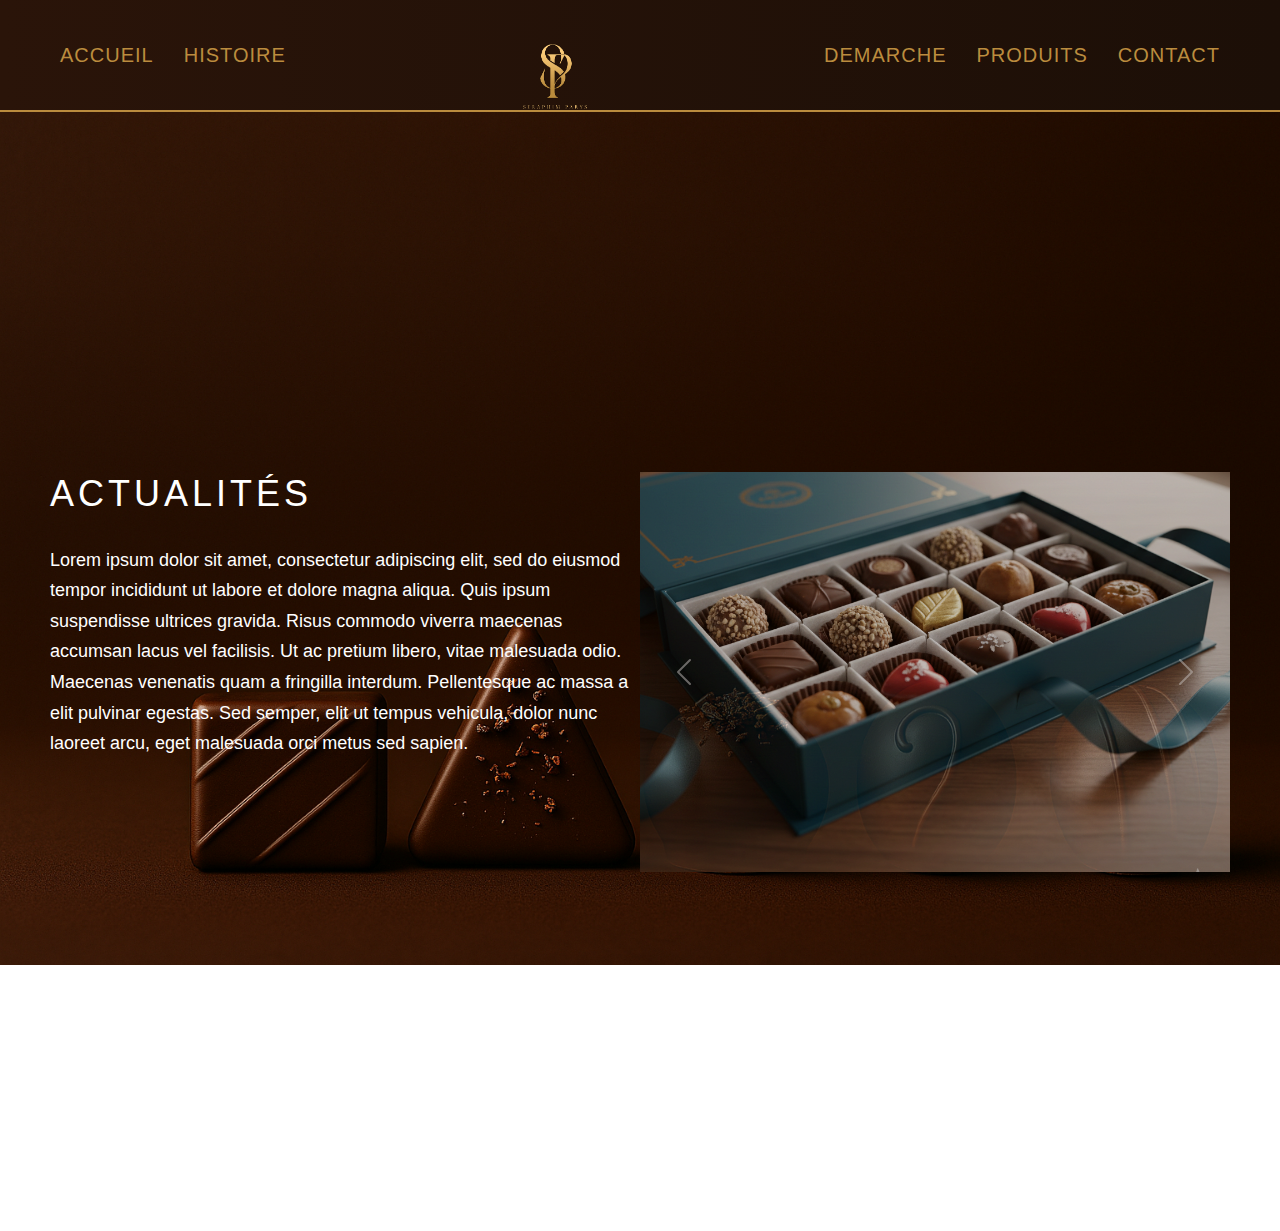
<file: SP_prototype/actualites.html>
<!DOCTYPE html>
<html lang="en">
<head>
    <meta charset="UTF-8">
    <meta name="viewport" content="width=device-width, initial-scale=1">
    <title>Actualités</title>
    <!-- lien vers le css -->
    <link href="App/includes/bootstrap-5.3.8-dist/css/bootstrap.css" rel="stylesheet">
    <script src="App/includes/bootstrap-5.3.8-dist/js/bootstrap.bundle.js"></script>
    <link href="App/css/main.css" rel="stylesheet">
    <link href="App/css/actualites.css" rel="stylesheet">

</head>
<body>

<!-- NAVBAR -->
<div class="navbar">
    <ul class="nav-left">
        <li><a href="index.html">ACCUEIL</a></li>
        <li><a href="histoire.html">HISTOIRE</a></li>
    </ul>

    <!-- logo -->
    <div class="logo">
        <img src="App/img/logo_sp_png.png" alt="Logo Seraphim">
    </div>

    <!-- navbar suite -->
    <ul class="nav-right">
        <li><a href="demarche.html">DEMARCHE</a></li>
        <li><a href="produits.html">PRODUITS</a></li>
        <li><a href="contact.html">CONTACT</a></li>
    </ul>
</div>
<div class="background">
    <div class="actualites">
        <div class="texte">
            <h1>ACTUALITÉS</h1>
            <p>
                Lorem ipsum dolor sit amet, consectetur adipiscing elit, sed do eiusmod
                tempor incididunt ut labore et dolore magna aliqua. Quis ipsum
                suspendisse ultrices gravida. Risus commodo viverra maecenas accumsan
                lacus vel facilisis. Ut ac pretium libero, vitae malesuada odio.
                Maecenas venenatis quam a fringilla interdum. Pellentesque ac massa a
                elit pulvinar egestas. Sed semper, elit ut tempus vehicula, dolor nunc
                laoreet arcu, eget malesuada orci metus sed sapien.
            </p>
        </div>

        <div  id="carouselExample" class="carousel slide">
            <div class="carousel-inner">
                <div class="carousel-item active">
                    <img src="App/img/Gemini_Generated_Image_2evo6n2evo6n2evo.png" class="d-block w-100" alt="...">
                </div>
                <div class="carousel-item">
                    <img src="App/img/Gemini_Generated_Image_40pgtc40pgtc40pg.png" class="d-block w-100" alt="...">
                </div>
                <div class="carousel-item ">
                    <img src="App/img/Gemini_Generated_Image_k2cpn0k2cpn0k2cp.png" class="d-block w-100" alt="...">
                </div>
                <div class="carousel-item ">
                    <img src="App/img/Gemini_Generated_Image_l9rztzl9rztzl9rz.png" class="d-block w-100" alt="...">
                </div>
            </div>
            <button class="carousel-control-prev" type="button" data-bs-target="#carouselExample" data-bs-slide="prev">
                <span class="carousel-control-prev-icon" aria-hidden="true"></span>
                <span class="visually-hidden">Previous</span>
            </button>
            <button class="carousel-control-next" type="button" data-bs-target="#carouselExample" data-bs-slide="next">
                <span class="carousel-control-next-icon" aria-hidden="true"></span>
                <span class="visually-hidden">Next</span>
            </button>
        </div>

    </div>
</div>
</body>
</html>
</file>
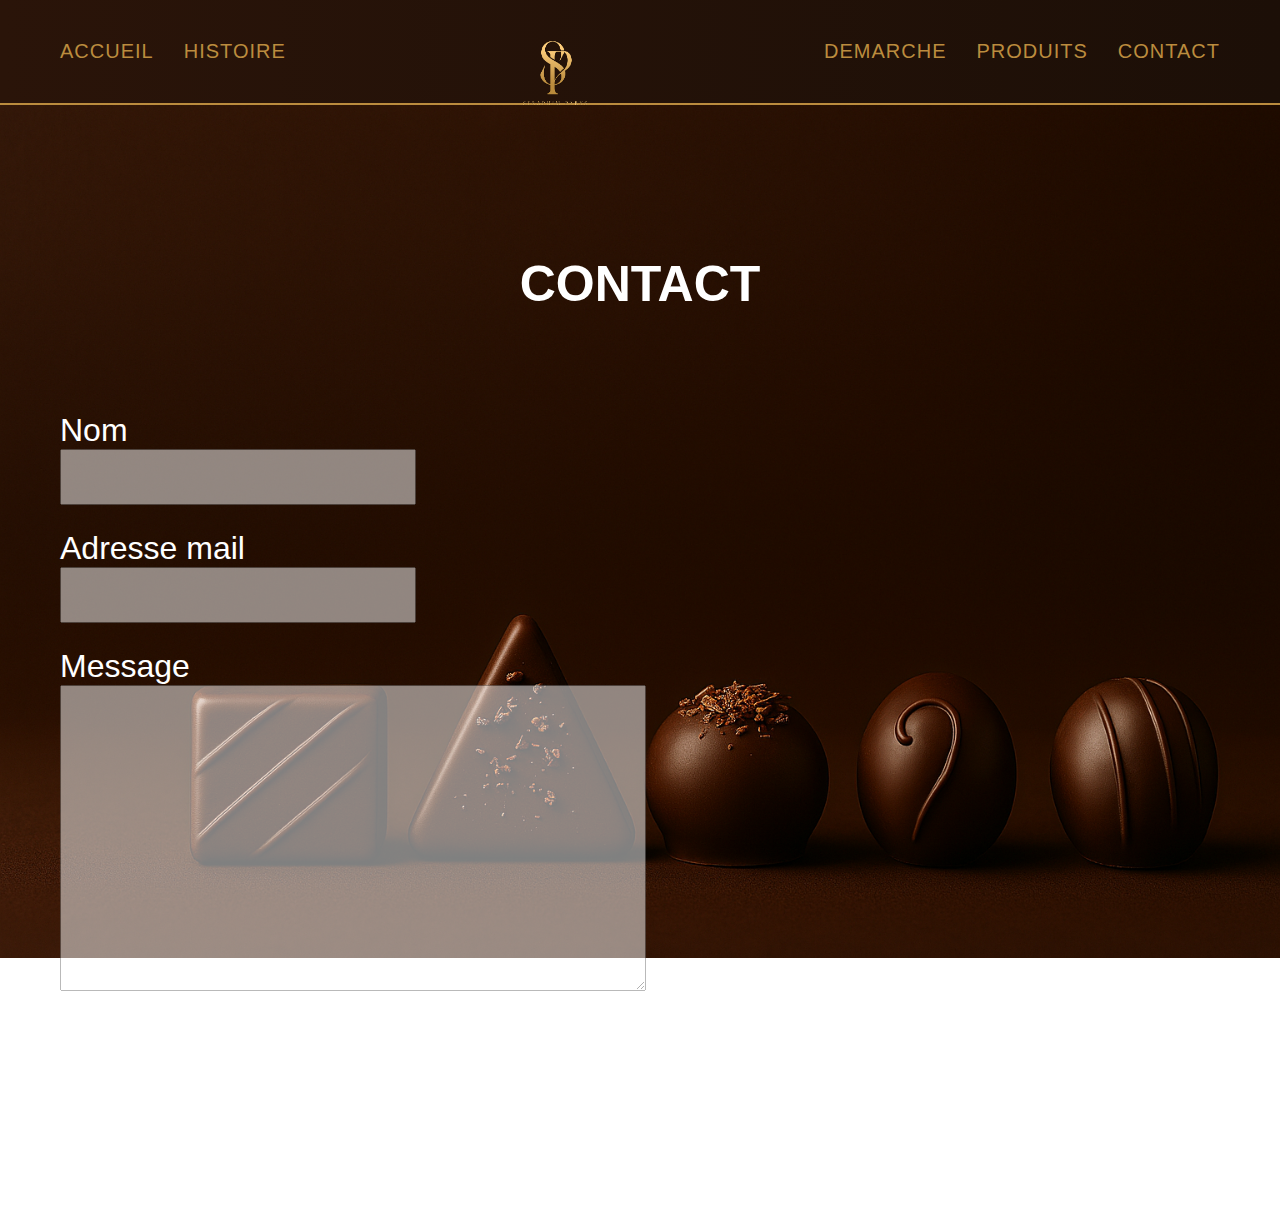
<file: SP_prototype/contact.html>
<!DOCTYPE html>
<html lang="en">
<head>
    <meta charset="UTF-8">
    <meta name="viewport" content="width=device-width, initial-scale=1">
    <!-- lien vers le css -->
    <link href="App/css/main.css" rel="stylesheet">
    <link rel="stylesheet" href="App/css/contact.css">
</head>
<body>

<!-- NAVBAR -->
<nav class="navbar">
    <ul class="nav-left">
        <li><a href="index.html">ACCUEIL</a></li>
        <li><a href="histoire.html">HISTOIRE</a></li>
    </ul>

    <!-- logo -->
    <div class="logo">
        <img src="App/img/logo_sp_png.png" alt="Logo Seraphim">
    </div>

    <!-- navbar suite -->
    <ul class="nav-right">
        <li><a href="demarche.html">DEMARCHE</a></li>
        <li><a href="produits.html">PRODUITS</a></li>
        <li><a href="contact.html">CONTACT</a></li>
    </ul>
</nav>

<div class="background">
    <div class="content">
        <h1>CONTACT</h1>
        <form action="#" method="post">
            <label>Nom</label>
            <input type="text">
            <label>Adresse mail</label>
            <input type="text">
            <label>Message</label>
            <textarea></textarea>
        </form>
    </div>
</div>
</body>
</html>
</file>
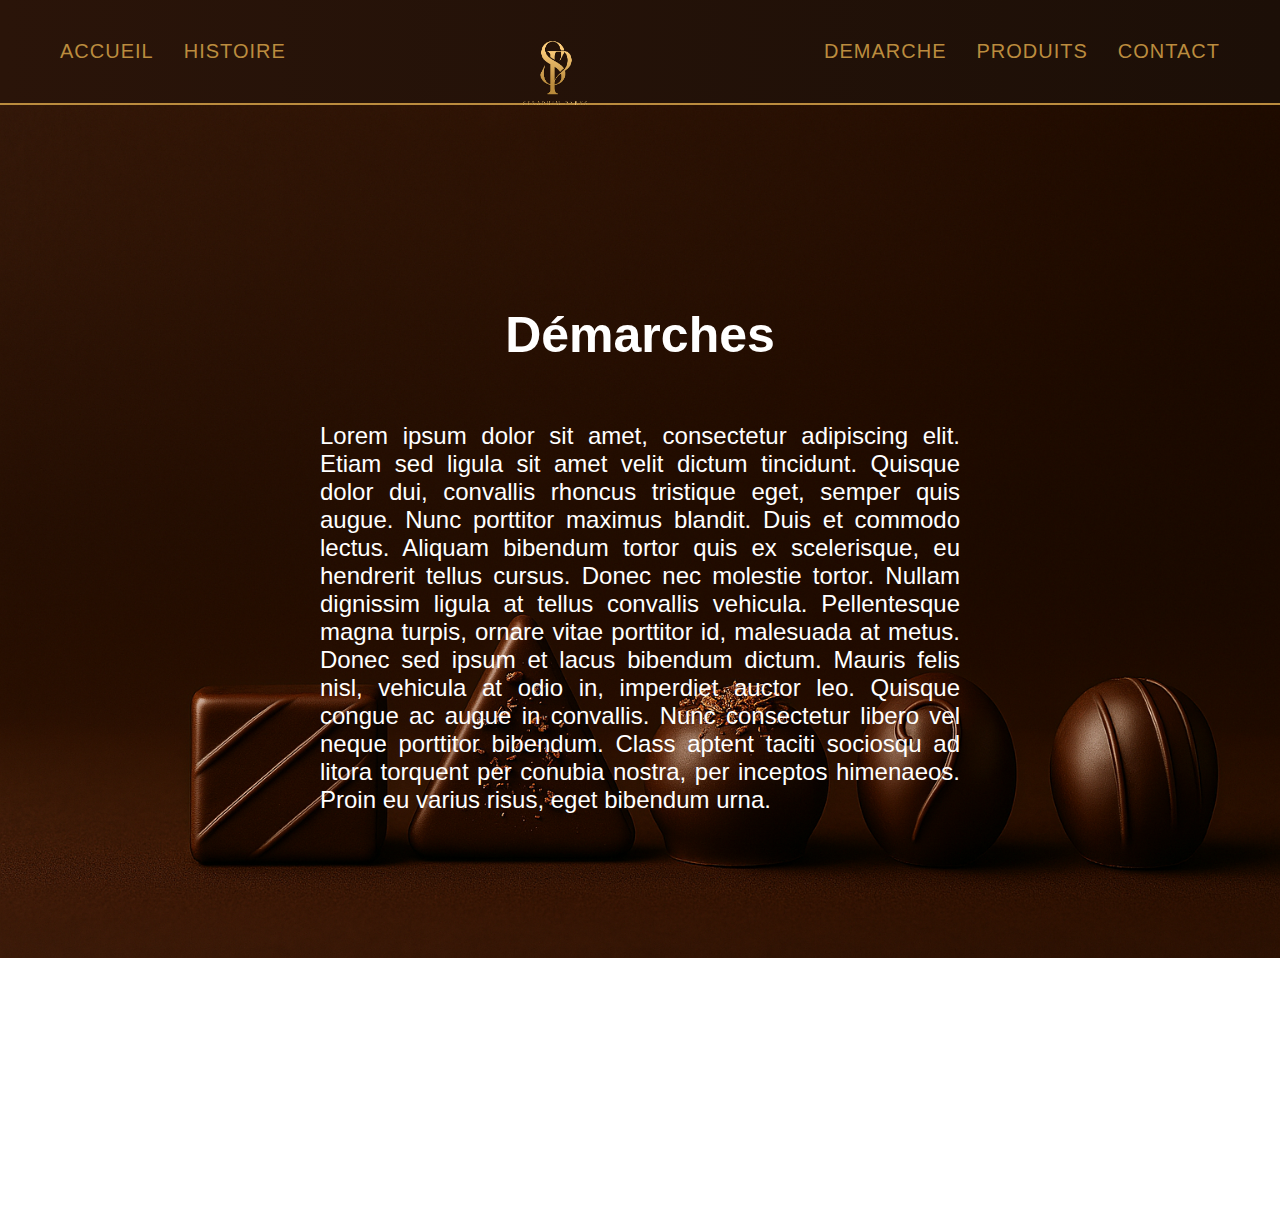
<file: SP_prototype/demarche.html>
<!DOCTYPE html>
<html lang="en">
<head>
    <meta charset="UTF-8">
    <meta name="viewport" content="width=device-width, initial-scale=1">
    <!-- lien vers le css -->
    <link href="App/css/main.css" rel="stylesheet">
    <link href="App/css/demarche.css" rel="stylesheet">
</head>
<body>

<!-- NAVBAR -->
<nav class="navbar">
    <ul class="nav-left">
        <li><a href="index.html">ACCUEIL</a></li>
        <li><a href="histoire.html">HISTOIRE</a></li>
    </ul>

    <!-- logo -->
    <div class="logo">
        <img src="App/img/logo_sp_png.png" alt="Logo Seraphim">
    </div>

    <!-- navbar suite -->
    <ul class="nav-right">
        <li><a href="demarche.html">DEMARCHE</a></li>
        <li><a href="produits.html">PRODUITS</a></li>
        <li><a href="contact.html">CONTACT</a></li>
    </ul>
</nav>

<div class="background">
    <div class="histoire">
        <div class="histoire-content">
            <h1>Démarches</h1>
            <p>
                Lorem ipsum dolor sit amet, consectetur adipiscing elit.
                Etiam sed ligula sit amet velit dictum tincidunt. Quisque dolor dui,
                convallis rhoncus tristique eget, semper quis augue. Nunc porttitor
                maximus blandit. Duis et commodo lectus. Aliquam bibendum tortor quis
                ex scelerisque, eu hendrerit tellus cursus. Donec nec molestie tortor.
                Nullam dignissim ligula at tellus convallis vehicula. Pellentesque magna
                turpis, ornare vitae porttitor id, malesuada at metus. Donec sed ipsum et
                lacus bibendum dictum. Mauris felis nisl, vehicula at odio in, imperdiet
                auctor leo. Quisque congue ac augue in convallis. Nunc consectetur libero
                vel neque porttitor bibendum. Class aptent taciti sociosqu ad litora
                torquent per conubia nostra, per inceptos himenaeos. Proin eu varius risus,
                eget bibendum urna.
            </p>
        </div>
    </div>
</div>
</body>
</html>
</file>
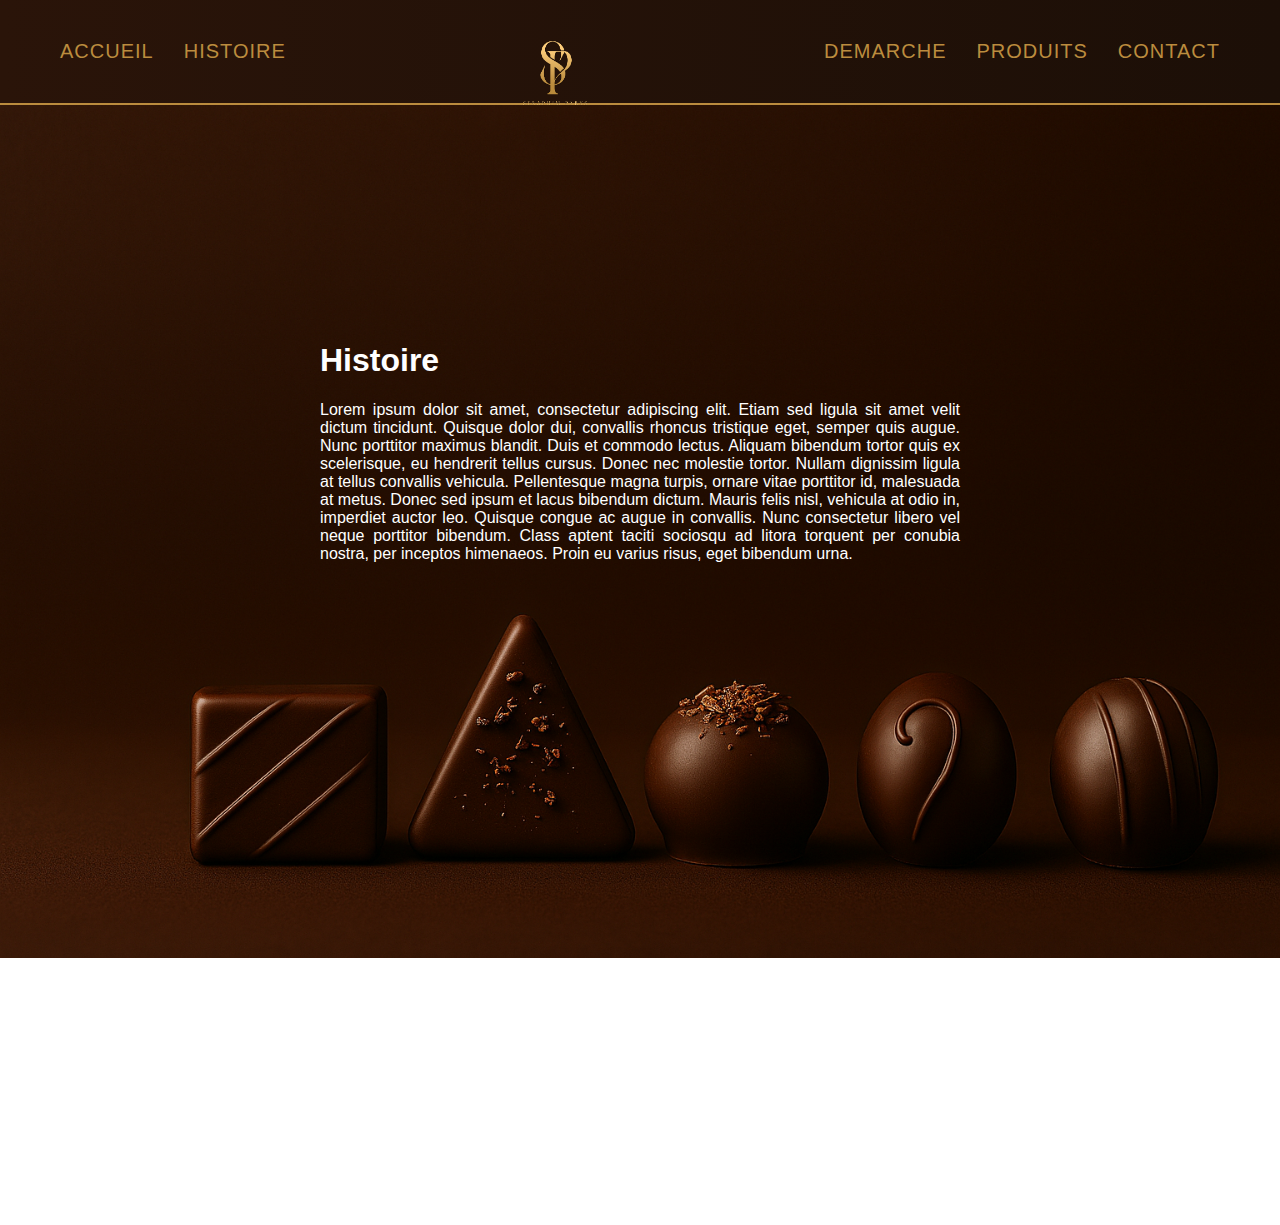
<file: SP_prototype/histoire.html>
<!DOCTYPE html>
<html lang="en">
<head>
    <meta charset="UTF-8">
    <meta name="viewport" content="width=device-width, initial-scale=1">
    <!-- lien vers le css -->
    <title>Histoire</title>
    <link href="App/css/main.css" rel="stylesheet">
    <link href="App/css/histoire.css" rel="stylesheet">
</head>
<body>

<!-- NAVBAR -->
<nav class="navbar">
    <ul class="nav-left">
        <li><a href="index.html">ACCUEIL</a></li>
        <li><a href="histoire.html">HISTOIRE</a></li>
    </ul>

    <!-- logo -->
    <div class="logo">
        <img src="App/img/logo_sp_png.png" alt="Logo Seraphim">
    </div>

    <!-- navbar suite -->
    <ul class="nav-right">
        <li><a href="demarche.html">DEMARCHE</a></li>
        <li><a href="produits.html">PRODUITS</a></li>
        <li><a href="contact.html">CONTACT</a></li>
    </ul>
</nav>

<div class="background">
    <div class="histoire">
        <div class="histoire-content">
            <h1>Histoire</h1>
            <p>
                Lorem ipsum dolor sit amet, consectetur adipiscing elit.
                Etiam sed ligula sit amet velit dictum tincidunt. Quisque dolor dui,
                convallis rhoncus tristique eget, semper quis augue. Nunc porttitor
                maximus blandit. Duis et commodo lectus. Aliquam bibendum tortor quis
                ex scelerisque, eu hendrerit tellus cursus. Donec nec molestie tortor.
                Nullam dignissim ligula at tellus convallis vehicula. Pellentesque magna
                turpis, ornare vitae porttitor id, malesuada at metus. Donec sed ipsum et
                lacus bibendum dictum. Mauris felis nisl, vehicula at odio in, imperdiet
                auctor leo. Quisque congue ac augue in convallis. Nunc consectetur libero
                vel neque porttitor bibendum. Class aptent taciti sociosqu ad litora
                torquent per conubia nostra, per inceptos himenaeos. Proin eu varius risus,
                eget bibendum urna.
            </p>
        </div>
    </div>
</div>
</body>
</html>
</file>
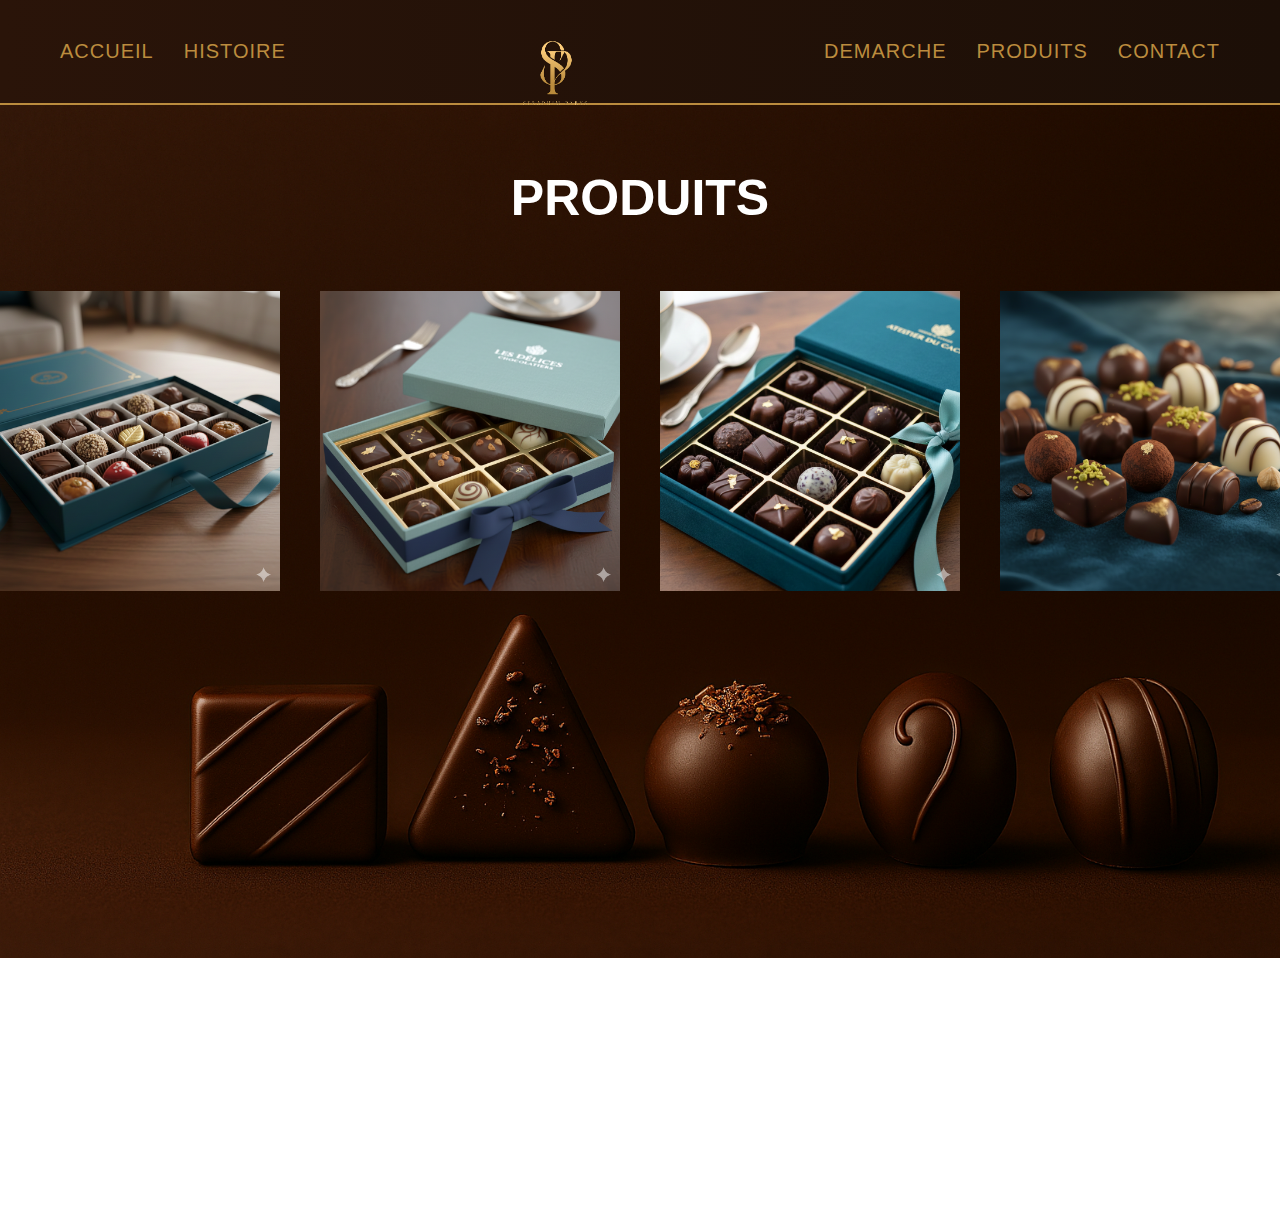
<file: SP_prototype/produits.html>
<!DOCTYPE html>
<html lang="en">
<head>
    <meta charset="UTF-8">
    <meta name="viewport" content="width=device-width, initial-scale=1">
    <!-- lien vers le css -->
    <link href="App/css/main.css" rel="stylesheet">
    <link href="App/css/produits.css" rel="stylesheet">
</head>
<body>

<!-- NAVBAR -->
<nav class="navbar">
    <ul class="nav-left">
        <li><a href="index.html">ACCUEIL</a></li>
        <li><a href="histoire.html">HISTOIRE</a></li>
    </ul>

    <!-- logo -->
    <div class="logo">
        <img src="App/img/logo_sp_png.png" alt="Logo Seraphim">
    </div>

    <!-- navbar suite -->
    <ul class="nav-right">
        <li><a href="demarche.html">DEMARCHE</a></li>
        <li><a href="produits.html">PRODUITS</a></li>
        <li><a href="contact.html">CONTACT</a></li>
    </ul>
</nav>

<div class="background">
    <h1>PRODUITS</h1>
    <div class="produits">
        <div class="produit">
            <img src="App/img/Gemini_Generated_Image_2evo6n2evo6n2evo.png" alt="produit1">
        </div>

        <div class="produit">
            <img src="App/img/Gemini_Generated_Image_40pgtc40pgtc40pg.png" alt="produit2">
        </div>

        <div class="produit">
            <img src="App/img/Gemini_Generated_Image_k2cpn0k2cpn0k2cp.png" alt="produit3">
        </div>

        <div class="produit">
            <img src="App/img/Gemini_Generated_Image_l9rztzl9rztzl9rz.png" alt="produit4">
        </div>
    </div>
</div>


</body>
</html>
</file>
<file: SP_prototype/App/css/main.css>
body {
    margin: 0;
    font-family: "Arial";
    color: white;
    gap: 0;
}

/* NAVBAR */
.navbar {
    display: flex;
    justify-content: space-between;
    align-items: center;
    padding: 40px 60px;
    background: linear-gradient(to right, #2a1409, #1c0f07);
    color: #bb8c3e;
    border-bottom: solid 1px #bb8c3e;
}

/* NAVBAR liste */
.navbar ul {
    list-style: none;
    display: flex;
    gap: 30px;
    margin: 0;
    padding: 0;
}

/* NAVBAR txt*/
a {
    text-decoration: none;
    color: #bb8c3e;
    font-size: 20px;
    letter-spacing: 1px;
    z-index: 2;
}

.background {
    background-image: url("../img/background1.png");
    min-height: 1120px;
    background-repeat: no-repeat;
    background-size: 100%;
    border: none;
    border-top: solid 1px #bb8c3e;
}

/* superposition de liens*/
a:hover {
    background-color: lightgoldenrodyellow;
    color: #2a1409; /* pour contraste */
}

/* Logo taille */
.navbar > .logo >  img {
    width: 180px;
    height: auto;
    position: absolute;
    transform: translate(-50%, -30%);
}

/* Ligne fine sous la navbar */
.navbar-bottom {
    height: 1px;
    background-color: #bb8c3e;
}

/* Texte central sous la ligne */
.title {
    text-align: center;
    font-size: 26px;
    letter-spacing: 10px;
    margin: 20px 0;
    color: #bb8c3e;
}

/* logo titre */
.logo {


}

footer >div{
    display: flex;
    flex-direction: row;
    justify-content: space-between;
}

footer {
    padding: 40px 60px;
    bottom: 0;
    background: linear-gradient(to right, #2a1409, #1c0f07);
    border-top: solid 1px #bb8c3e;
}
</file>
<file: SP_prototype/App/css/actualites.css>
/* TEXTE */
.texte h1 {
    font-size: 36px;
    letter-spacing: 4px;
    margin-bottom: 30px;
}

.texte p {
    font-size: large;
    line-height: 1.7;

}

.texte {
    max-width: 50%;
}

/* CAROUSEL */
.carousel {
    width: 50%;
    display: flex;
    justify-content: center;
    align-items: center;
    opacity: 75%;
}

.carousel-inner{
    height: 400px;
}

.carousel-item > img{
    position: absolute;
    left: 50%;
    top: 25%;

    transform: translate(-50%,-25%);
}




/* RESPONSIVE */
@media (max-width: 900px) {
    .actualites {
        grid-template-columns: 1fr;
        text-align: center;
    }

    .texte p {
        margin: 0 auto;
    }
}

.background{
    display: flex;
    flex-direction: column;
    justify-content: center;
}

.actualites{
    margin: 50px;
    display: flex;
    flex-direction: row;
    justify-content: space-around;
}
</file>
<file: SP_prototype/App/css/contact.css>
form{
    align-self: center;
    display: flex;
    flex-direction: column;
    padding: 40px 60px;
}
form input{
    width: 30%;
    height: 50px;
    opacity: 50%;
    font-size: xx-large;
}

label{
    margin-top: 25px;
    font-size: xx-large;
}

textarea{
    opacity: 50%;
    width: 50%;
    height: 300px;
    font-size: xx-large;
}

h1 {

    text-align: center;
    font-size: 50px;
}

.content {
    margin-top: 150px;
}
</file>
<file: SP_prototype/App/css/demarche.css>
.histoire {
    min-height: 100vh;
    display: flex;
    justify-content: center;
    align-items: center;
    text-align: center;
}
.histoire-content {
    display: flex;
    flex-direction: column;
    justify-content: center;

}

.histoire-content h1 {
    color: white;
    font-size: 50px;
}

.histoire-content > p{
    width: 50%;
    align-self: center;
    text-align: justify;
    color: white;
    font-size: x-large;
}
</file>
<file: SP_prototype/App/css/histoire.css>
.histoire {
    min-height: 100vh;
    display: flex;
    justify-content: center;
    align-items: center;
    text-align: center;
}
.histoire-content {
    position: absolute;
    top: 50%;
    left: 50%;
    transform: translate(-50%, -50%);
    text-align: justify;
</file>
<file: SP_prototype/App/css/produits.css>
.produit >img{
    width: 300px;
}

.produits {
    margin-top: 5%;
    display: flex;
    justify-content: center;
    align-items: center;
    gap: 40px;
}

h1{
    color: white;
    font-size: 50px;
    text-align: center;
    margin-top: 5%;
}
</file>
